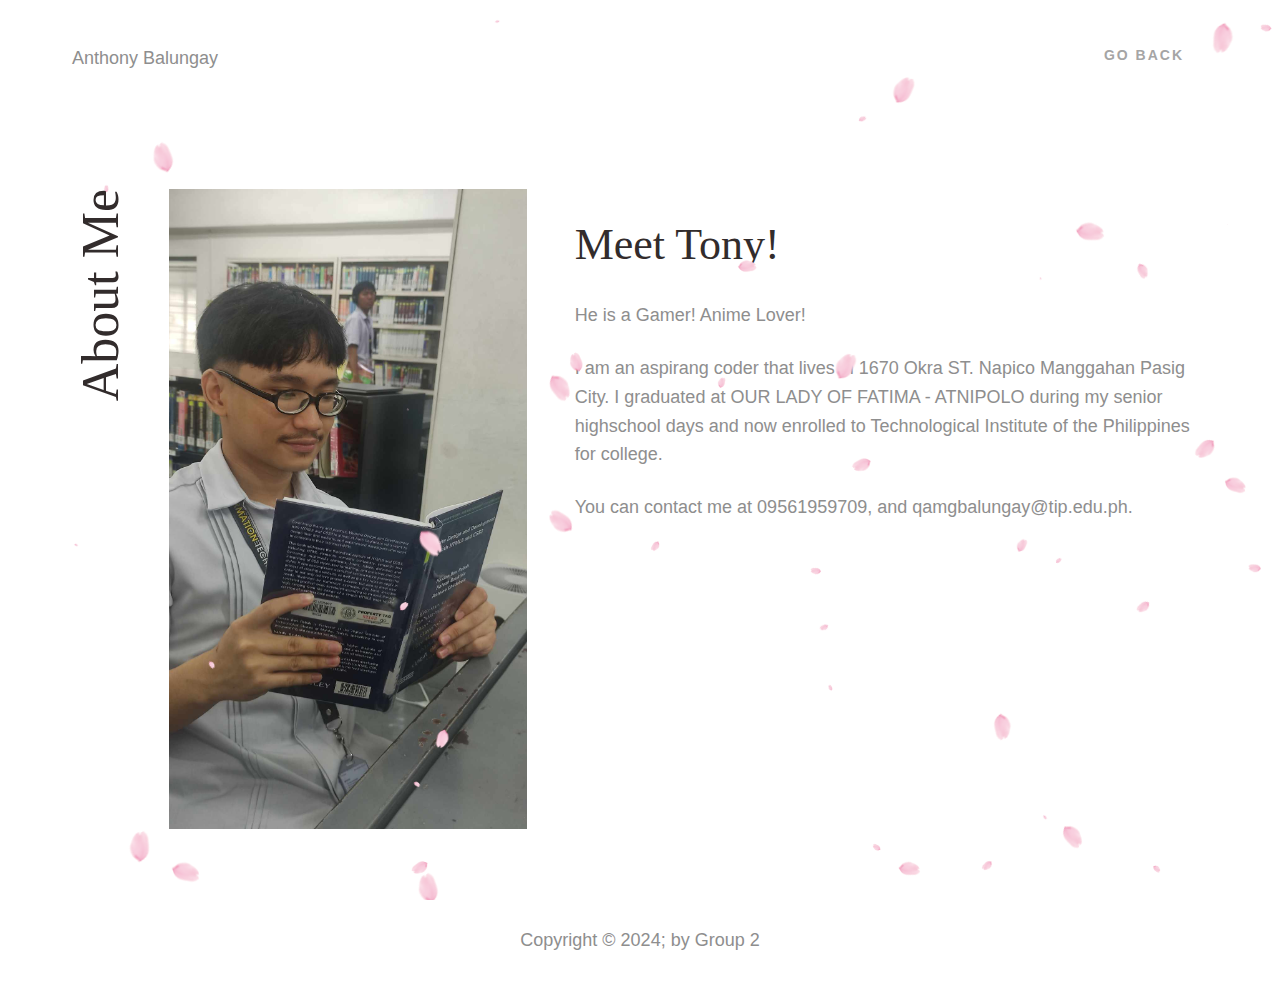
<file: anthony.html>
<!DOCTYPE html>
<html>
<head>
  <meta charset="UTF-8">
  <title>
    tony pogi
  </title>
  <link rel="stylesheet" href="css/group.css">
</head>
<body>
  <nav>
    <div class="container">
      <div class="grid">
        <div class="column-xs-12 column-md-8">
          <p id="pogi">Anthony Balungay</p>
        </div>
        <div class="column-xs-12 column-md-4">
          <ul>
            <li><a href="who.html">Go Back</a></li>
          </ul>
        </div>
      </div>
    </div>
  </nav>

  <main class="about">
    <div class="container">
      <section class="grid info">
        <div class="column-xs-12 column-md-1">
          <div class="about">
          <h1 class="section-heading">About Me</h1>
          </div>
        </div>
        <div class="column-xs-12 column-md-4">
          <img src="Images/akotoh.jpeg">
        </div>
        <div class="column-xs-12 column-md-7">
          <div class="intro">
            <h2>Meet Tony!</h2>
            <p>He is a Gamer! Anime Lover!</p>
              
            <p>I am an aspirang coder that lives in 1670 Okra ST. Napico Manggahan Pasig City. I graduated at OUR LADY OF FATIMA - ATNIPOLO during my senior highschool days and now enrolled to Technological Institute of the Philippines for college.</p>
              
            <p>You can contact me at 09561959709, and qamgbalungay@tip.edu.ph.</p>
          </div>
        </div>
      </section>
    </div>
  </main>
  <footer>
    <div class="container">
      <section class="grid">
        <div class="column-xs-12">
          <p class="copyright">Copyright &copy; 2024; by Group 2</p>
        </div>
      </section>
    </div>
  </footer>



  <script src="group.js"></script>
</body>
</html>
</file>
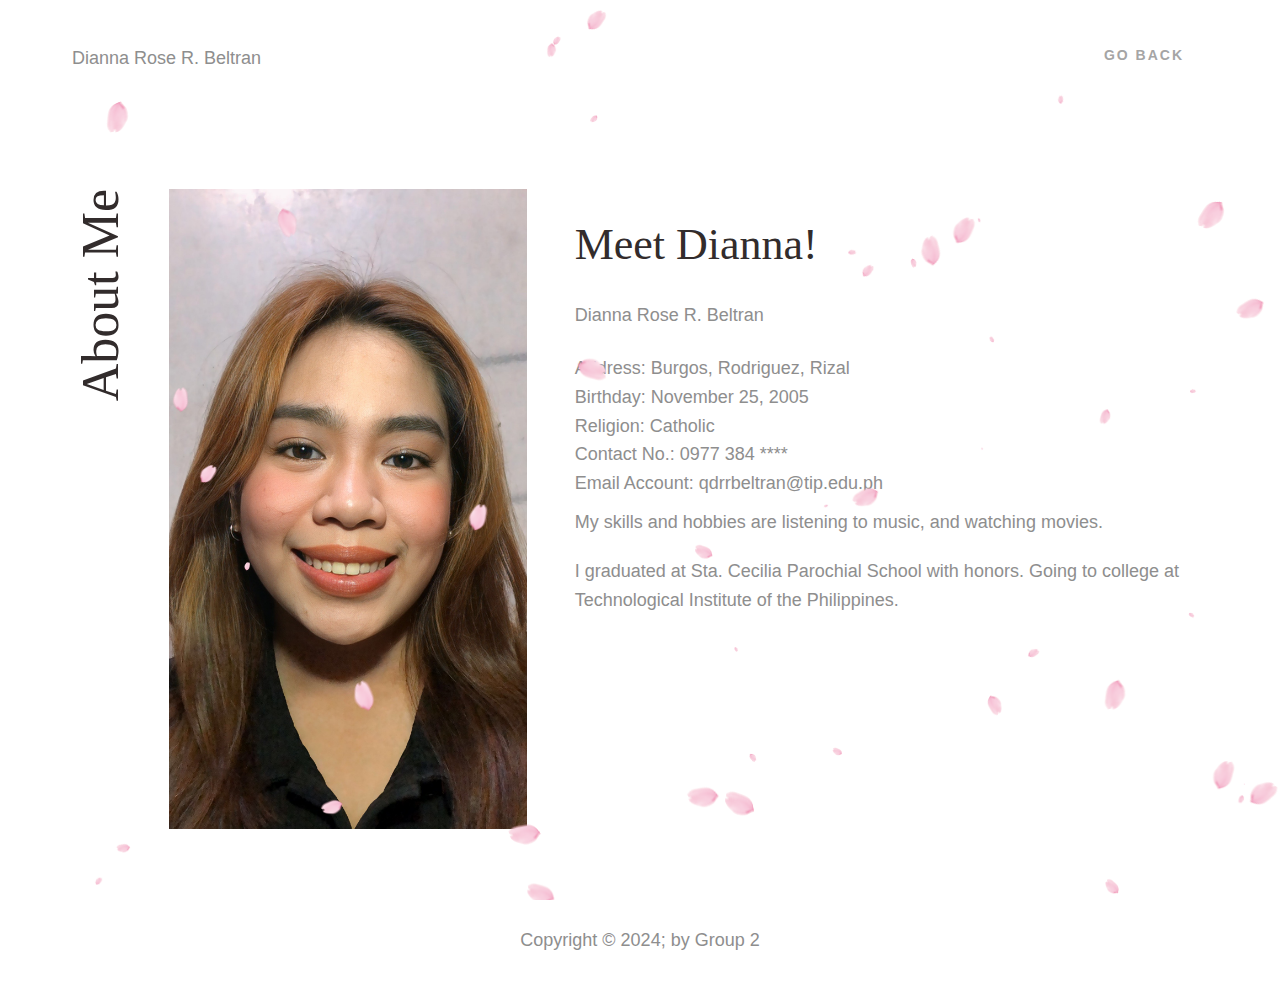
<file: dianna.html>
<!DOCTYPE html>
<html>
<head>
  <meta charset="UTF-8">
  <title>
    tony pogi
  </title>
  <link rel="stylesheet" href="css/group.css">
</head>
<body>
  <nav>
    <div class="container">
      <div class="grid">
        <div class="column-xs-12 column-md-8">
          <p id="pogi">Dianna Rose R. Beltran</p>
        </div>
        <div class="column-xs-12 column-md-4">
          <ul>
            <li><a href="who.html">Go Back</a></li>
          </ul>
        </div>
      </div>
    </div>
  </nav>

  <main class="about">
    <div class="container">
      <section class="grid info">
        <div class="column-xs-12 column-md-1">
          <div class="about">
          <h1 class="section-heading">About Me</h1>
          </div>
        </div>
        <div class="column-xs-12 column-md-4">
          <img src="Images/beltran.jpeg">
        </div>
        <div class="column-xs-12 column-md-7">
          <div class="intro">
            <h2>Meet Dianna!</h2>
            <p>Dianna Rose R. Beltran</p>
              <ul>
                <li>
                  <li>Address: Burgos, Rodriguez, Rizal</li>
                  <li>Birthday: November 25, 2005</li>
                  <li>Religion: Catholic</li>
                  <li>Contact No.: 0977 384 ****</li>
                  <li>Email Account: qdrrbeltran@tip.edu.ph</li>
                </li>
              </ul>

              <p class="intro-skills">My skills and hobbies are listening to music, and watching movies.</p>

              <p class="intro-skills">I graduated at 
                Sta. Cecilia Parochial School with honors. Going to college at Technological Institute of the Philippines.</p>
          </div>
        </div>
      </section>
    </div>
  </main>
  <footer>
    <div class="container">
      <section class="grid">
        <div class="column-xs-12">
          <p class="copyright">Copyright &copy; 2024; by Group 2</p>
        </div>
      </section>
    </div>
  </footer>



  <script src="group.js"></script>
</body>
</html>
</file>
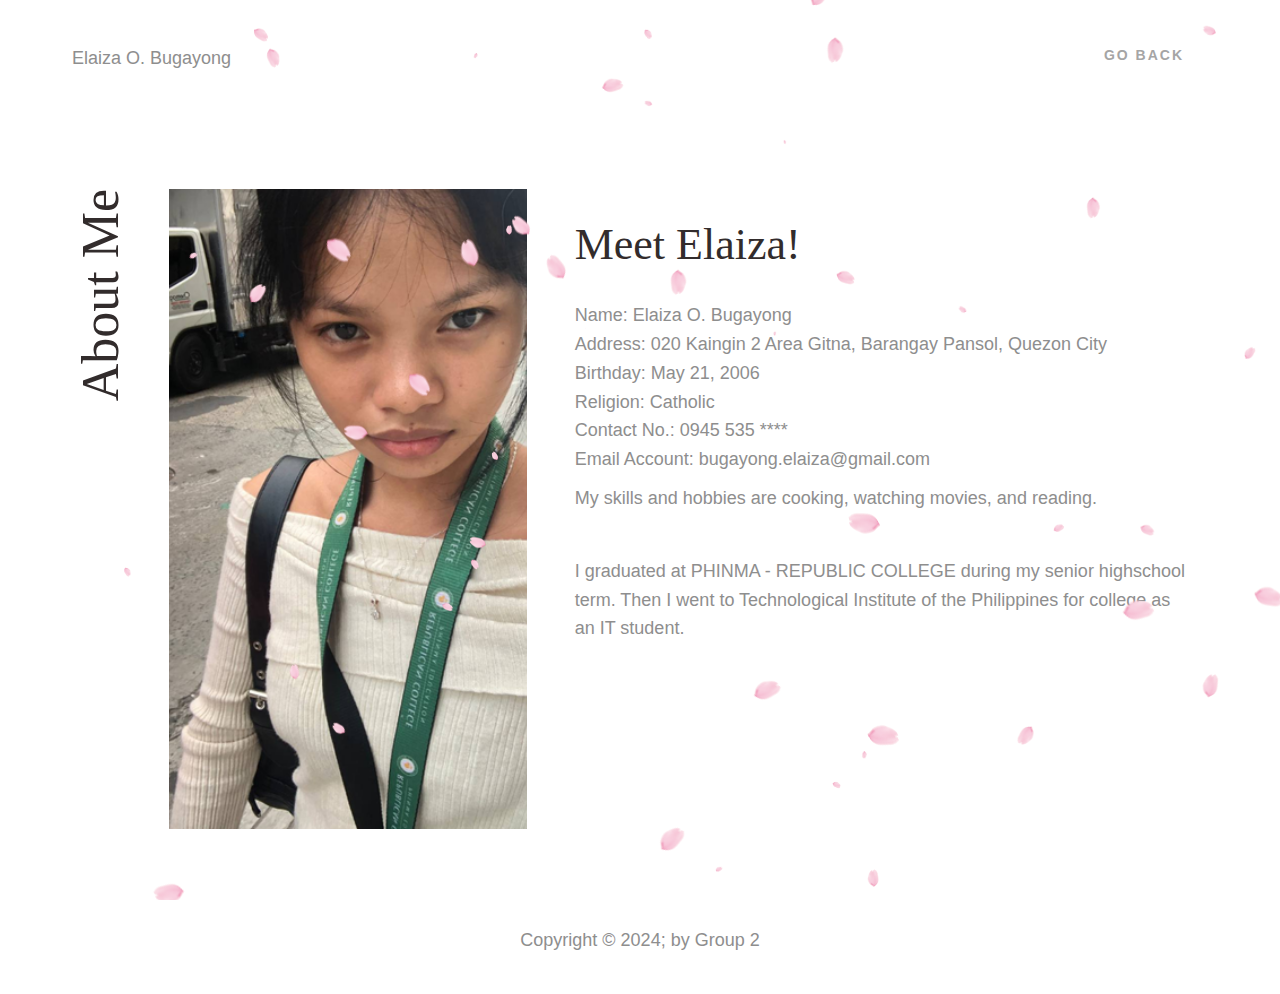
<file: elaiza.html>
<!DOCTYPE html>
<html>
<head>
  <meta charset="UTF-8">
  <title>
    tony pogi
  </title>
  <link rel="stylesheet" href="css/group.css">
</head>
<body>
  <nav>
    <div class="container">
      <div class="grid">
        <div class="column-xs-12 column-md-8">
          <p id="pogi">Elaiza O. Bugayong</p>
        </div>
        <div class="column-xs-12 column-md-4">
          <ul>
            <li><a href="who.html">Go Back</a></li>
          </ul>
        </div>
      </div>
    </div>
  </nav>

  <main class="about">
    <div class="container">
      <section class="grid info">
        <div class="column-xs-12 column-md-1">
          <div class="about">
          <h1 class="section-heading">About Me</h1>
          </div>
        </div>
        <div class="column-xs-12 column-md-4">
          <img src="Images/harold4.png">
        </div>
        <div class="column-xs-12 column-md-7">
          <div class="intro">
            <h2>Meet Elaiza!</h2>
            <ul>
              <li>Name: Elaiza O. Bugayong</li>
              <li>Address: 020 Kaingin 2 Area Gitna, Barangay Pansol, Quezon City</li>
              <li>Birthday: May 21, 2006</li>
              <li>Religion: Catholic</li>
              <li>Contact No.: 0945 535 ****</li>
              <li>Email Account: bugayong.elaiza@gmail.com</li>
            </ul>
              
            <p class="intro-skills">My skills and hobbies are cooking, watching movies, and reading.</p>

            <p class="intro-skills">I graduated at PHINMA - REPUBLIC COLLEGE during my senior highschool term.  Then I went to Technological Institute of the Philippines for college as an IT student.</p>
          </div>
          </div>
        </div>
      </section>
    </div>
  </main>
  <footer>
    <div class="container">
      <section class="grid">
        <div class="column-xs-12">
          <p class="copyright">Copyright &copy; 2024; by Group 2</p>
        </div>
      </section>
    </div>
  </footer>



  <script src="group.js"></script>
</body>
</html>
</file>
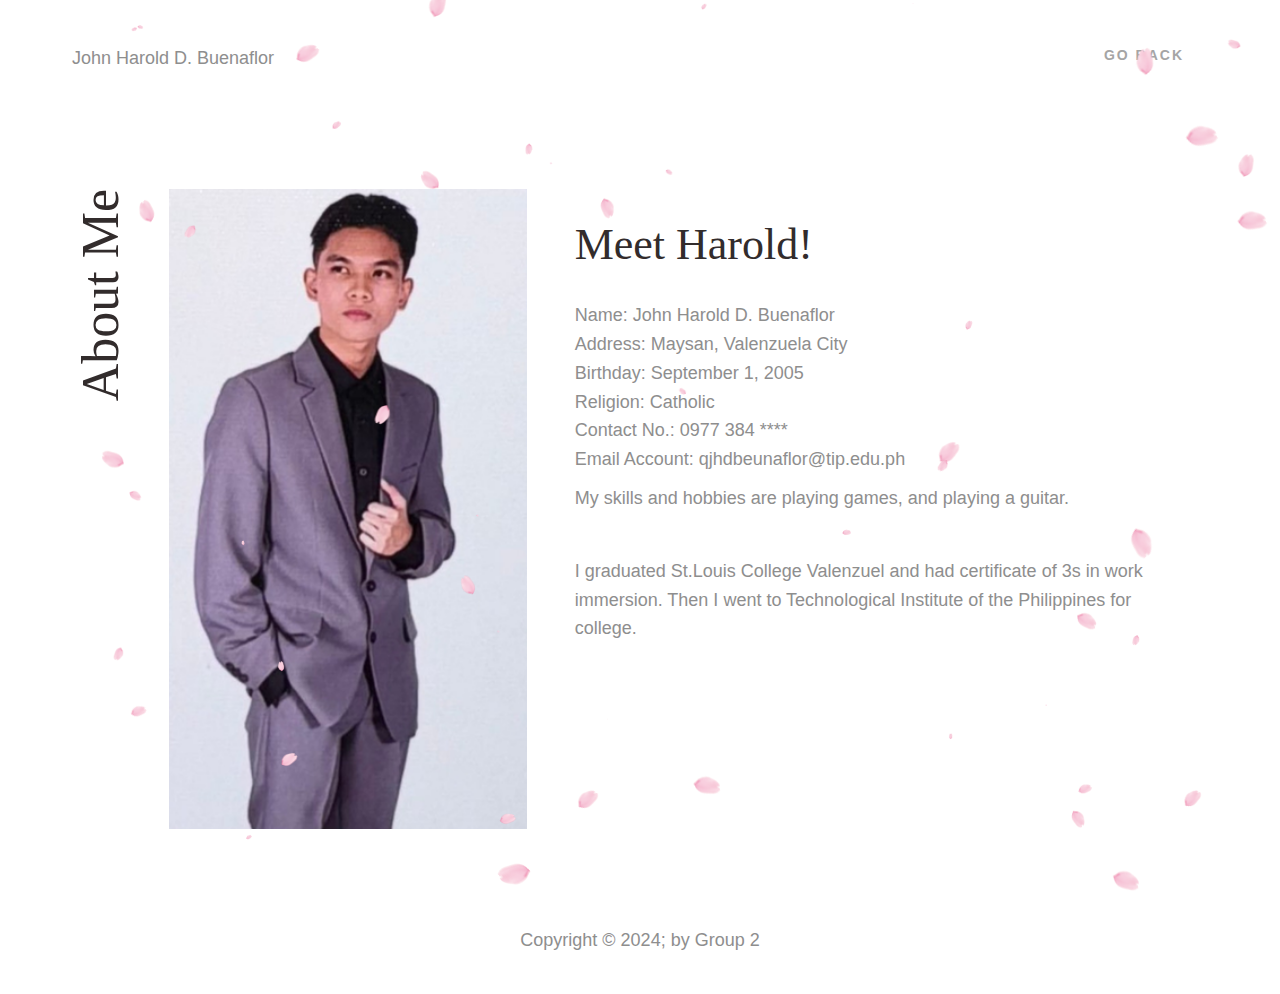
<file: harold.html>
<!DOCTYPE html>
<html>
<head>
  <meta charset="UTF-8">
  <title>
    tony pogi
  </title>
  <link rel="stylesheet" href="css/group.css">
</head>
<body>
  <nav>
    <div class="container">
      <div class="grid">
        <div class="column-xs-12 column-md-8">
          <p id="pogi">John Harold D. Buenaflor</p>
        </div>
        <div class="column-xs-12 column-md-4">
          <ul>
            <li><a href="who.html">Go Back</a></li>
          </ul>
        </div>
      </div>
    </div>
  </nav>

  <main class="about">
    <div class="container">
      <section class="grid info">
        <div class="column-xs-12 column-md-1">
          <div class="about">
          <h1 class="section-heading">About Me</h1>
          </div>
        </div>
        <div class="column-xs-12 column-md-4">
          <img src="Images/elaiza3.png">
        </div>
        <div class="column-xs-12 column-md-7">
          <div class="intro">
            <h2>Meet Harold!</h2>
            <ul>
              <li>Name: John Harold D. Buenaflor</li>
            <li>Address: Maysan, Valenzuela City</li>
            <li>Birthday: September 1, 2005</li>
            <li>Religion: Catholic</li>
            <li>Contact No.: 0977 384 ****</li>
            <li>Email Account: qjhdbeunaflor@tip.edu.ph</li>
            </ul>
           
            <p class="intro-skills">My skills and hobbies are playing games, and playing a guitar.</p>

            <p class="intro-skills">I graduated St.Louis College Valenzuel and had certificate of 3s in work immersion. Then I went to Technological Institute of the Philippines for college.</p>
          </div>
        </div>
      </section>
    </div>
  </main>
  <footer>
    <div class="container">
      <section class="grid">
        <div class="column-xs-12">
          <p class="copyright">Copyright &copy; 2024; by Group 2</p>
        </div>
      </section>
    </div>
  </footer>



  <script src="group.js"></script>
</body>
</html>
</file>
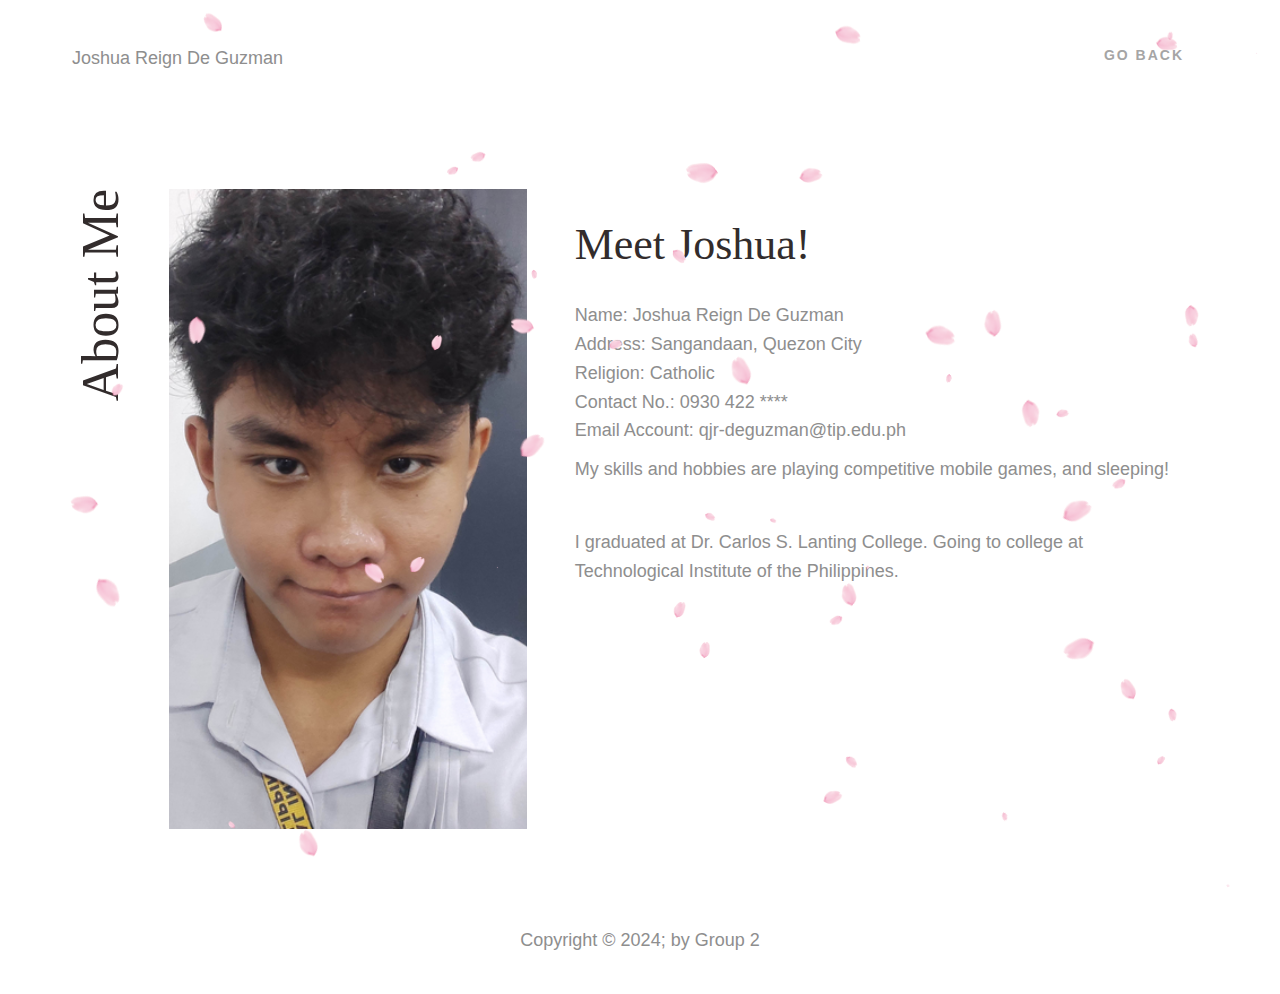
<file: joshua.html>
<!DOCTYPE html>
<html>
<head>
  <meta charset="UTF-8">
  <title>
    tony pogi
  </title>
  <link rel="stylesheet" href="css/group.css">
</head>
<body>
  <nav>
    <div class="container">
      <div class="grid">
        <div class="column-xs-12 column-md-8">
          <p id="pogi">Joshua Reign De Guzman</p>
        </div>
        <div class="column-xs-12 column-md-4">
          <ul>
            <li><a href="who.html">Go Back</a></li>
          </ul>
        </div>
      </div>
    </div>
  </nav>

  <main class="about">
    <div class="container">
      <section class="grid info">
        <div class="column-xs-12 column-md-1">
          <div class="about">
          <h1 class="section-heading">About Me</h1>
          </div>
        </div>
        <div class="column-xs-12 column-md-4">
          <img src="Images/reign4.png">
        </div>
        <div class="column-xs-12 column-md-7">
          <div class="intro">
            <h2>Meet Joshua!</h2>
            <ul>
              <li>Name: Joshua Reign De Guzman</li>
              <li>Address: Sangandaan, Quezon City</li>
              <li>Religion: Catholic</li>
              <li>Contact No.: 0930 422 ****</li>
              <li>Email Account: qjr-deguzman@tip.edu.ph</li>
            </ul>
              
            <p class="intro-skills">My skills and hobbies are playing competitive mobile games, and sleeping!</p>

            <p class="intro-skills">I graduated at Dr. Carlos S. Lanting College. Going to college at Technological Institute of the Philippines.</p>

          </div>
        </div>
      </section>
    </div>
  </main>
  <footer>
    <div class="container">
      <section class="grid">
        <div class="column-xs-12">
          <p class="copyright">Copyright &copy; 2024; by Group 2</p>
        </div>
      </section>
    </div>
  </footer>



  <script src="group.js"></script>
</body>
</html>
</file>
<file: css/group.css>
.container {
  margin: auto;
  padding: 0 1rem;
  max-width: 71.25rem;
  width: 100%;
}

.grid {
  display: flex;
  flex-direction: column;
  flex-flow: row wrap;
}

.grid>[class*=column-] {
  display: block;
}

.first {
  order: -1;
}

.last {
  order: 12;
}

.align-top {
  align-items: start;
}

.align-center {
  align-items: center;
}

.align-bottom {
  align-items: end;
}

.column-xs-1 {
  flex-basis: 8.3333333333%;
  max-width: 8.3333333333%;
}

.column-xs-2 {
  flex-basis: 16.6666666667%;
  max-width: 16.6666666667%;
}

.column-xs-3 {
  flex-basis: 25%;
  max-width: 25%;
}

.column-xs-4 {
  flex-basis: 33.3333333333%;
  max-width: 33.3333333333%;
}

.column-xs-5 {
  flex-basis: 41.6666666667%;
  max-width: 41.6666666667%;
}

.column-xs-6 {
  flex-basis: 50%;
  max-width: 50%;
}

.column-xs-7 {
  flex-basis: 58.3333333333%;
  max-width: 58.3333333333%;
}

.column-xs-8 {
  flex-basis: 66.6666666667%;
  max-width: 66.6666666667%;
}

.column-xs-9 {
  flex-basis: 75%;
  max-width: 75%;
}

.column-xs-10 {
  flex-basis: 83.3333333333%;
  max-width: 83.3333333333%;
}

.column-xs-11 {
  flex-basis: 91.6666666667%;
  max-width: 91.6666666667%;
}

.column-xs-12 {
  flex-basis: 100%;
  max-width: 100%;
}

@media (min-width: 48rem) {
  .column-sm-1 {
    flex-basis: 8.3333333333%;
    max-width: 8.3333333333%;
  }

  .column-sm-2 {
    flex-basis: 16.6666666667%;
    max-width: 16.6666666667%;
  }

  .column-sm-3 {
    flex-basis: 25%;
    max-width: 25%;
  }

  .column-sm-4 {
    flex-basis: 33.3333333333%;
    max-width: 33.3333333333%;
  }

  .column-sm-5 {
    flex-basis: 41.6666666667%;
    max-width: 41.6666666667%;
  }

  .column-sm-6 {
    flex-basis: 50%;
    max-width: 50%;
  }

  .column-sm-7 {
    flex-basis: 58.3333333333%;
    max-width: 58.3333333333%;
  }

  .column-sm-8 {
    flex-basis: 66.6666666667%;
    max-width: 66.6666666667%;
  }

  .column-sm-9 {
    flex-basis: 75%;
    max-width: 75%;
  }

  .column-sm-10 {
    flex-basis: 83.3333333333%;
    max-width: 83.3333333333%;
  }

  .column-sm-11 {
    flex-basis: 91.6666666667%;
    max-width: 91.6666666667%;
  }

  .column-sm-12 {
    flex-basis: 100%;
    max-width: 100%;
  }
}

@media (min-width: 62rem) {
  .column-md-1 {
    flex-basis: 8.3333333333%;
    max-width: 8.3333333333%;
  }

  .column-md-2 {
    flex-basis: 16.6666666667%;
    max-width: 16.6666666667%;
  }

  .column-md-3 {
    flex-basis: 25%;
    max-width: 25%;
  }

  .column-md-4 {
    flex-basis: 33.3333333333%;
    max-width: 33.3333333333%;
  }

  .column-md-5 {
    flex-basis: 41.6666666667%;
    max-width: 41.6666666667%;
  }

  .column-md-6 {
    flex-basis: 50%;
    max-width: 50%;
  }

  .column-md-7 {
    flex-basis: 58.3333333333%;
    max-width: 58.3333333333%;
  }

  .column-md-8 {
    flex-basis: 66.6666666667%;
    max-width: 66.6666666667%;
  }

  .column-md-9 {
    flex-basis: 75%;
    max-width: 75%;
  }

  .column-md-10 {
    flex-basis: 83.3333333333%;
    max-width: 83.3333333333%;
  }

  .column-md-11 {
    flex-basis: 91.6666666667%;
    max-width: 91.6666666667%;
  }

  .column-md-12 {
    flex-basis: 100%;
    max-width: 100%;
  }
}

@media (min-width: 75rem) {
  .column-lg-1 {
    flex-basis: 8.3333333333%;
    max-width: 8.3333333333%;
  }

  .column-lg-2 {
    flex-basis: 16.6666666667%;
    max-width: 16.6666666667%;
  }

  .column-lg-3 {
    flex-basis: 25%;
    max-width: 25%;
  }

  .column-lg-4 {
    flex-basis: 33.3333333333%;
    max-width: 33.3333333333%;
  }

  .column-lg-5 {
    flex-basis: 41.6666666667%;
    max-width: 41.6666666667%;
  }

  .column-lg-6 {
    flex-basis: 50%;
    max-width: 50%;
  }

  .column-lg-7 {
    flex-basis: 58.3333333333%;
    max-width: 58.3333333333%;
  }

  .column-lg-8 {
    flex-basis: 66.6666666667%;
    max-width: 66.6666666667%;
  }

  .column-lg-9 {
    flex-basis: 75%;
    max-width: 75%;
  }

  .column-lg-10 {
    flex-basis: 83.3333333333%;
    max-width: 83.3333333333%;
  }

  .column-lg-11 {
    flex-basis: 91.6666666667%;
    max-width: 91.6666666667%;
  }

  .column-lg-12 {
    flex-basis: 100%;
    max-width: 100%;
  }
}

@supports (display: grid) {
  .grid {
    display: grid;
    grid-template-columns: repeat(12, 1fr);
    grid-template-rows: auto;
  }

  .grid>[class*=column-] {
    margin: 0;
    max-width: 100%;
  }

  .column-xs-1 {
    grid-column-start: span 1;
    grid-column-end: span 1;
  }

  .column-xs-2 {
    grid-column-start: span 2;
    grid-column-end: span 2;
  }

  .column-xs-3 {
    grid-column-start: span 3;
    grid-column-end: span 3;
  }

  .column-xs-4 {
    grid-column-start: span 4;
    grid-column-end: span 4;
  }

  .column-xs-5 {
    grid-column-start: span 5;
    grid-column-end: span 5;
  }

  .column-xs-6 {
    grid-column-start: span 6;
    grid-column-end: span 6;
  }

  .column-xs-7 {
    grid-column-start: span 7;
    grid-column-end: span 7;
  }

  .column-xs-8 {
    grid-column-start: span 8;
    grid-column-end: span 8;
  }

  .column-xs-9 {
    grid-column-start: span 9;
    grid-column-end: span 9;
  }

  .column-xs-10 {
    grid-column-start: span 10;
    grid-column-end: span 10;
  }

  .column-xs-11 {
    grid-column-start: span 11;
    grid-column-end: span 11;
  }

  .column-xs-12 {
    grid-column-start: span 12;
    grid-column-end: span 12;
  }

  @media (min-width: 48rem) {
    .column-sm-1 {
      grid-column-start: span 1;
      grid-column-end: span 1;
    }

    .column-sm-2 {
      grid-column-start: span 2;
      grid-column-end: span 2;
    }

    .column-sm-3 {
      grid-column-start: span 3;
      grid-column-end: span 3;
    }

    .column-sm-4 {
      grid-column-start: span 4;
      grid-column-end: span 4;
    }

    .column-sm-5 {
      grid-column-start: span 5;
      grid-column-end: span 5;
    }

    .column-sm-6 {
      grid-column-start: span 6;
      grid-column-end: span 6;
    }

    .column-sm-7 {
      grid-column-start: span 7;
      grid-column-end: span 7;
    }

    .column-sm-8 {
      grid-column-start: span 8;
      grid-column-end: span 8;
    }

    .column-sm-9 {
      grid-column-start: span 9;
      grid-column-end: span 9;
    }

    .column-sm-10 {
      grid-column-start: span 10;
      grid-column-end: span 10;
    }

    .column-sm-11 {
      grid-column-start: span 11;
      grid-column-end: span 11;
    }

    .column-sm-12 {
      grid-column-start: span 12;
      grid-column-end: span 12;
    }
  }

  @media (min-width: 62rem) {
    .column-md-1 {
      grid-column-start: span 1;
      grid-column-end: span 1;
    }

    .column-md-2 {
      grid-column-start: span 2;
      grid-column-end: span 2;
    }

    .column-md-3 {
      grid-column-start: span 3;
      grid-column-end: span 3;
    }

    .column-md-4 {
      grid-column-start: span 4;
      grid-column-end: span 4;
    }

    .column-md-5 {
      grid-column-start: span 5;
      grid-column-end: span 5;
    }

    .column-md-6 {
      grid-column-start: span 6;
      grid-column-end: span 6;
    }

    .column-md-7 {
      grid-column-start: span 7;
      grid-column-end: span 7;
    }

    .column-md-8 {
      grid-column-start: span 8;
      grid-column-end: span 8;
    }

    .column-md-9 {
      grid-column-start: span 9;
      grid-column-end: span 9;
    }

    .column-md-10 {
      grid-column-start: span 10;
      grid-column-end: span 10;
    }

    .column-md-11 {
      grid-column-start: span 11;
      grid-column-end: span 11;
    }

    .column-md-12 {
      grid-column-start: span 12;
      grid-column-end: span 12;
    }
  }

  @media (min-width: 75rem) {
    .column-lg-1 {
      grid-column-start: span 1;
      grid-column-end: span 1;
    }

    .column-lg-2 {
      grid-column-start: span 2;
      grid-column-end: span 2;
    }

    .column-lg-3 {
      grid-column-start: span 3;
      grid-column-end: span 3;
    }

    .column-lg-4 {
      grid-column-start: span 4;
      grid-column-end: span 4;
    }

    .column-lg-5 {
      grid-column-start: span 5;
      grid-column-end: span 5;
    }

    .column-lg-6 {
      grid-column-start: span 6;
      grid-column-end: span 6;
    }

    .column-lg-7 {
      grid-column-start: span 7;
      grid-column-end: span 7;
    }

    .column-lg-8 {
      grid-column-start: span 8;
      grid-column-end: span 8;
    }

    .column-lg-9 {
      grid-column-start: span 9;
      grid-column-end: span 9;
    }

    .column-lg-10 {
      grid-column-start: span 10;
      grid-column-end: span 10;
    }

    .column-lg-11 {
      grid-column-start: span 11;
      grid-column-end: span 11;
    }

    .column-lg-12 {
      grid-column-start: span 12;
      grid-column-end: span 12;
    }
  }
}

* {
  box-sizing: border-box;
}

*::before,
*::after {
  box-sizing: border-box;
}

body {
  font-family: "Roboto", sans-serif;
  font-size: 1rem;
  font-weight: 400;
  line-height: 1.6;
  margin: 0;
  padding: 0;
  color: #8e8e8e;
  background: #fff;
  text-rendering: optimizeLegibility;
}

h1,
h2,
h3 {
  font-family: "EB Garamond", serif;
  color: #322c2c;
  line-height: 1.1;
}

h2,
h3 {
  color: #322c2c;
  font-weight: 400;
}

h1 {
  font-size: 2.325rem;
  font-weight: 500;
  margin: 0;
}

h2 {
  font-size: 2rem;
  margin: 0 0 2rem;
}

h3 {
  font-size: 1.75rem;
  margin: 0 0 2rem;
}

p {
  margin: 0 0 1.5rem;
}

p:nth-child(4) {
  margin: 0;
}

p.copyright {
  margin: 1.5rem 0;
}

a {
  color: #a5a5a5;
  text-decoration: none;
}

a:hover {
  color: #322c2c;
}

blockquote {
  font-style: italic;
  text-align: center;
  width: 40rem;
  height: auto;
  max-width: 100%;
  margin: auto;
  display: flex;
  align-items: center;
}

ul {
  list-style: none;
  margin: 0;
  padding: 0;
}

ul li {
  margin: 0 1.5rem 0 0;
}

.intro {
  margin: 1rem 0;
  padding: 0;
  width: 100%;
}

nav {
  position: relative;

}

nav ul {
  display: flex;
  justify-content: flex-start;
}

nav ul li {
  font-size: 0.875rem;
  font-weight: 700;
  letter-spacing: 0.125rem;
  text-transform: uppercase;
  margin: 0 1.5rem 0 0;
}

nav ul li:nth-child(3) {
  margin: 0;
}

nav .grid>[class*=column-] {
  padding: 0.25rem 1rem;
}

#logo {
  color: #322c2c;
  font-weight: 700;
  font-size: 0.875rem;
  letter-spacing: 0.125rem;
  text-transform: uppercase;
  margin: 0;
}

.container {
  margin: auto;
  padding: 0 1rem;
  max-width: 75rem;
  width: 100%;
}

main {
  padding: 2rem 0;
}

.grid>[class*=column-] {
  padding: 1rem;
}

.section-heading {
  transform: rotate(0) translateX(0);
}

img {
  width: 100%;
  height: 100%;
  -o-object-fit: cover;
  object-fit: cover;
}

footer {
  text-align: center;
}

@media (min-width: 62rem) {
  body {
    font-size: 1.125rem;
  }

  nav {
    padding: 2.5rem 0 2.5rem 0;
  }

  nav ul {
    justify-content: flex-end;
  }

  h1 {
    font-size: 3.25rem;
  }

  h2 {
    font-size: 2.75rem;
  }

  h3 {
    font-size: 2.25rem;
  }

  img {
    height: 40rem;
  }

  .section-heading {
    position: absolute;
    transform-origin: top left;
    transform: rotate(-90deg) translateX(-100%);
  }

  .intro {
    padding: 1rem;
  }

  blockquote {
    width: 30rem;
    height: 40rem;
  }
}

.intro-skills {
  padding: 10px 0;
}
</file>
